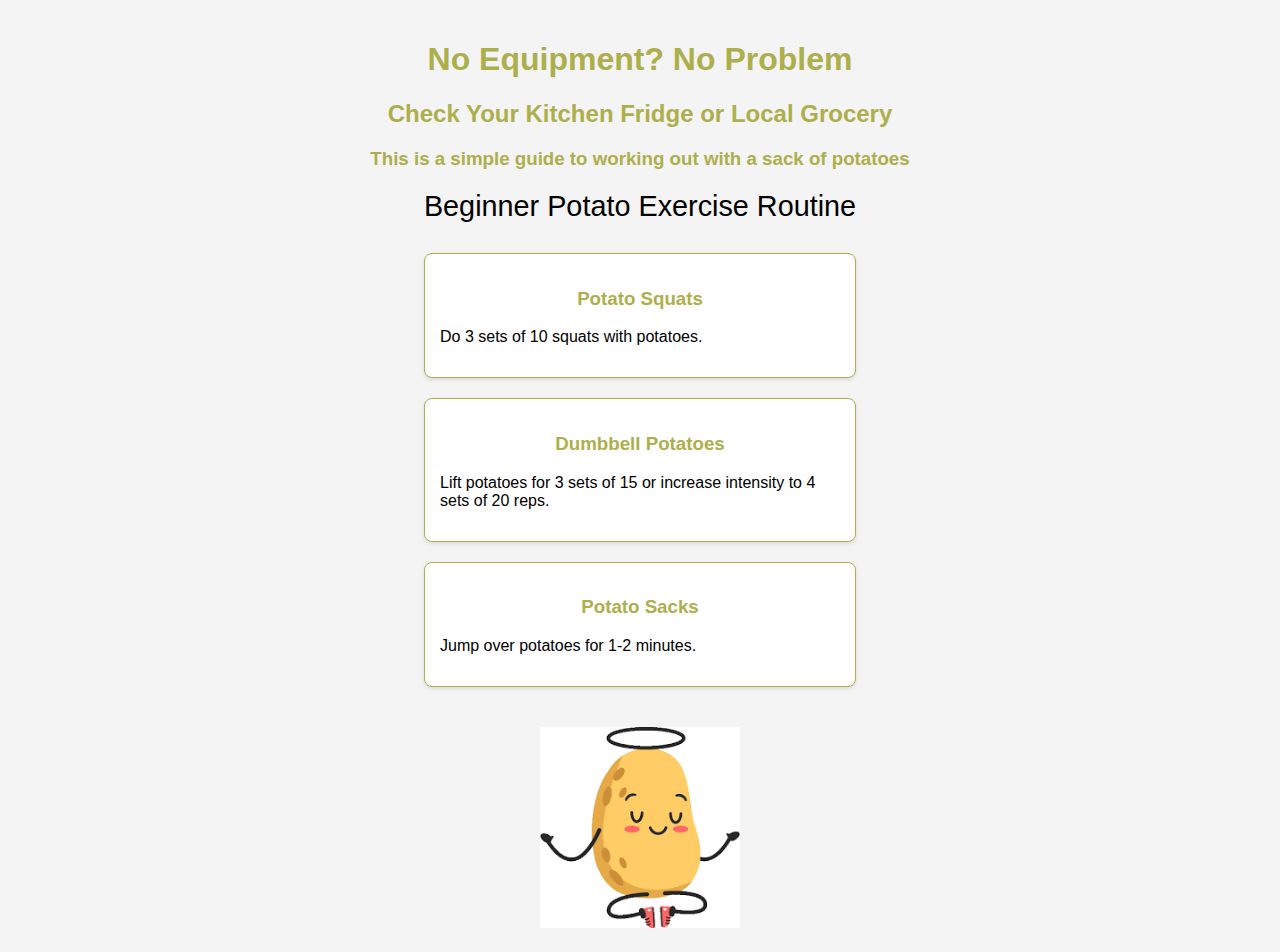
<file: index.html>
<!DOCTYPE html>
<html lang="en">
<head>
    <meta charset="UTF-8">
    <meta name="viewport" content="width=device-width, initial-scale=1.0">
    <title>Potato Fitness!</title>
    <link rel="stylesheet" href="style.css">
</head>

<body>
    <h1>No Equipment? No Problem</h1>
    <h2>Check Your Kitchen Fridge or Local Grocery</h2>
    <h3>This is a simple guide to working out with a sack of potatoes</h3>

    <div class="hero">
        Beginner Potato Exercise Routine
    </div>
    <section class="workouts">
        <div class="card">
            <h3>Potato Squats</h3>
            <p>Do 3 sets of 10 squats with potatoes.</p>
        </div>
        <div class="card">
            <h3>Dumbbell Potatoes</h3>
            <p>Lift potatoes for 3 sets of 15 or increase intensity to 4 sets of 20 reps.</p>
        </div>
        <div class="card">
            <h3>Potato Sacks</h3>
            <p>Jump over potatoes for 1-2 minutes.</p>
        </div>
    </section>
    <section id="potato_media">
        <img id="potato" src="potato.png" width="200" alt="A potato">
    </section>
</body>
</html>
</file>
<file: style.css>
body {
    font-family: Arial, sans-serif;
    margin: 0;
    padding: 20px;
    background-color: #f4f4f4;
}

h1, h2, h3 {
    text-align: center;
    color: #adaf4c; 
}

.hero {
    text-align: center;
    font-size: 1.8em;
    margin: 20px 0;
}

.workouts {
    display: flex;
    flex-direction: column;
    align-items: center;
}

.card {
    background-color: white;
    border: 1px solid #adaf4c;
    border-radius: 8px;
    padding: 15px;
    margin: 10px;
    box-shadow: 0 2px 4px rgba(0, 0, 0, 0.1);
    width: 80%;
    max-width: 400px;
    transition: transform 0.3s;
}

.card:hover {
    transform: scale(1.05);
}

#potato_media {
    text-align: center;
    margin-top: 30px;
}

#potato {
    animation: move 3s ease-in-out infinite;
}

@keyframes move {
    0% {
        transform: translateY(0);
    }
    50% {
        transform: translateY(-10px);
    }
    100% {
        transform: translateY(0);
    }
}
</file>
